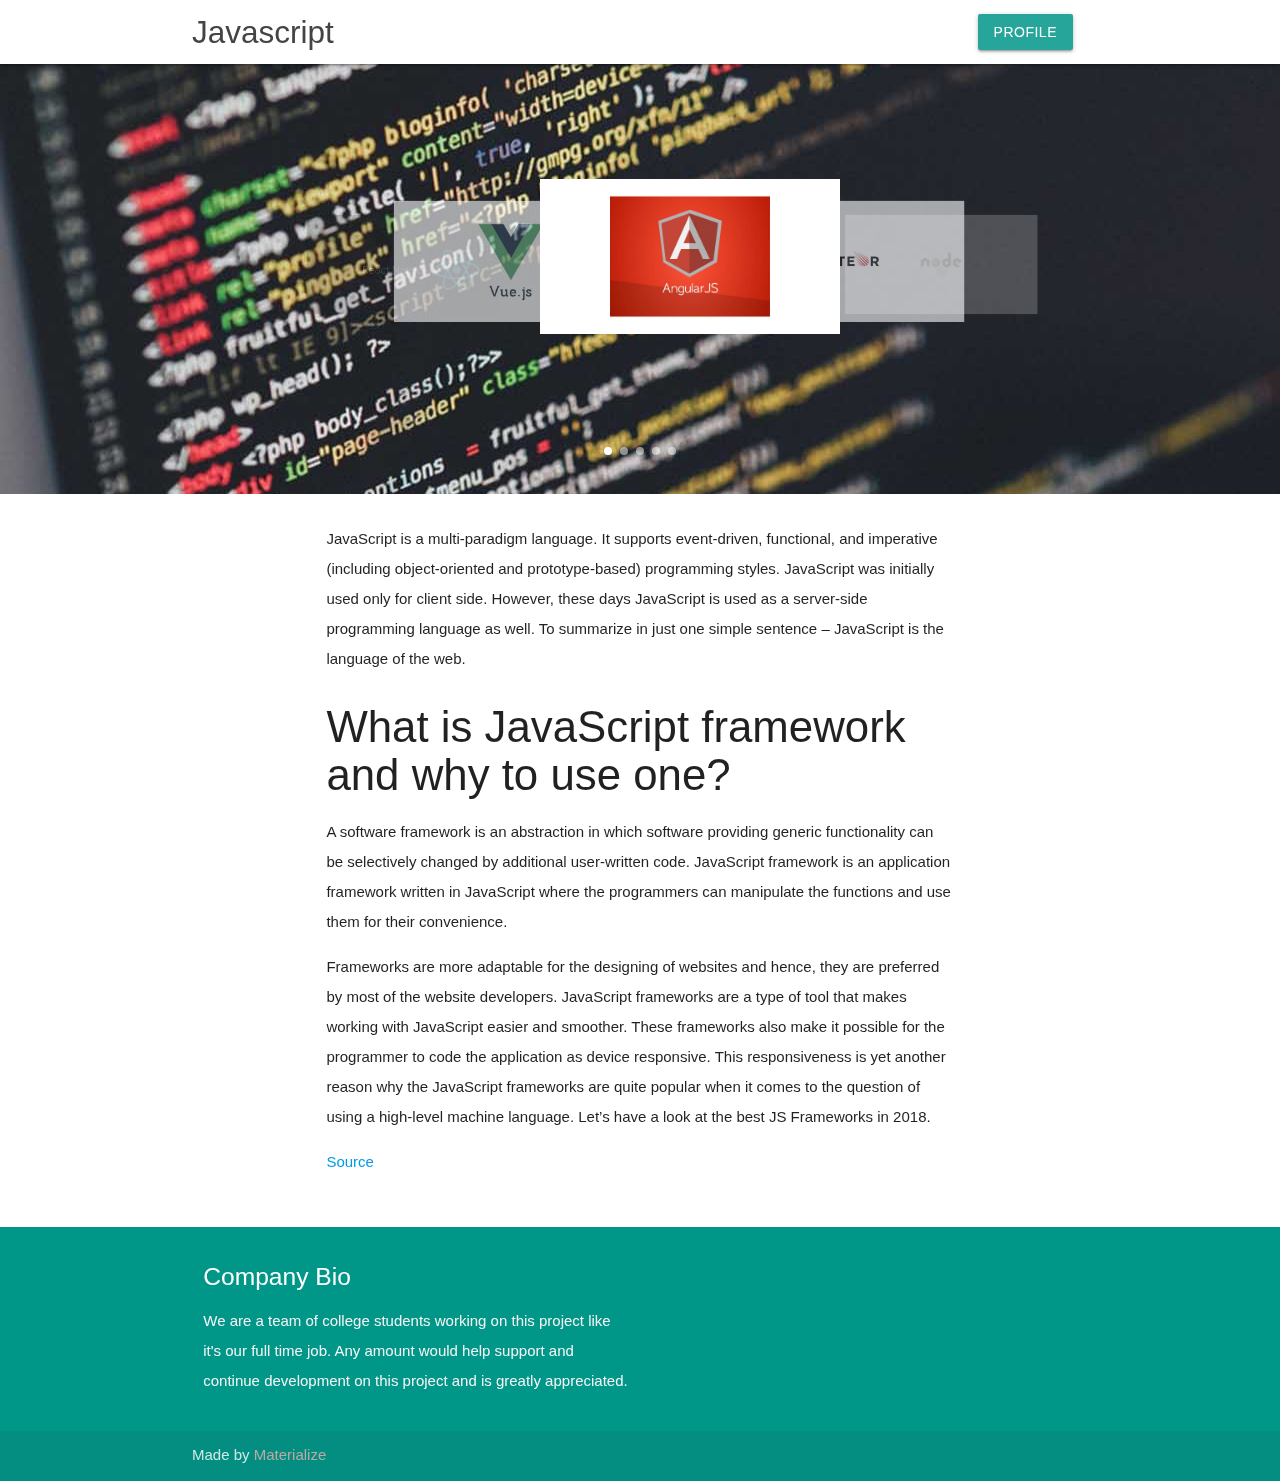
<file: index.html>
<!DOCTYPE html>
<html lang="en">
<head>
  <meta http-equiv="Content-Type" content="text/html; charset=UTF-8"/>
  <meta name="viewport" content="width=device-width, initial-scale=1"/>
  <title>FinalProject - Baihaqi</title>

  <!-- CSS  -->
  <link href="https://fonts.googleapis.com/icon?family=Material+Icons" rel="stylesheet">
  <link href="assets/css/materialize.css" type="text/css" rel="stylesheet" media="screen,projection"/>
  <link href="assets/css/style.css" type="text/css" rel="stylesheet" media="screen,projection"/>
</head>
<body>
  <nav class="white" role="navigation">
    <div class="nav-wrapper container">
      <a id="logo-container" href="#" class="brand-logo">Javascript</a>
      <ul class="right hide-on-med-and-down">
        <li>
          <a href="#" onclick="" id="profil" class="profil btn modal-trigger" data-target="profil-modal">Profile</a>
        </li>
      </ul>

      <ul id="nav-mobile" class="sidenav">
        <li><a href="#">Profile</a></li>
      </ul>
      <a href="#" data-target="nav-mobile" class="sidenav-trigger"><i class="material-icons">menu</i></a>
    </div>
  </nav>

  <div class="parallax-container valign-wrapper">
    <div class="section">
      <div class="container">
        <div class="carousel">
           <a class="carousel-item" href="page/angular.html"><img src="assets/img/angularjs.jpg"></a>
           <a class="carousel-item" href="page/meteor.html"><img src="assets/img/meteorjs.jpg"></a>
           <a class="carousel-item" href="page/node.html"><img src="assets/img/nodejs.jpg"></a>
           <a class="carousel-item" href="page/react-native.html"><img src="assets/img/react-nativejs.jpg"></a>
           <a class="carousel-item" href="page/vue.html"><img src="assets/img/vuejs.jpg"></a>
         </div>
      </div>
    </div>
    <div class="parallax"><img src="assets/img/bg.jpg" alt="Unsplashed background img 2"></div>
  </div>

  <div class="container">
    <div class="section">
      <div class="row">
        <div class="container">
          <p>
            JavaScript is a multi-paradigm language. It supports event-driven, functional, and imperative (including object-oriented and prototype-based) programming styles.  JavaScript was initially used only for client side. However, these days JavaScript is used as a server-side programming language as well. To summarize in just one simple sentence – JavaScript is the language of the web.
          </p>
          <h3>
            What is JavaScript framework and why to use one?

          </h3>
          <p>
            A software framework is an abstraction in which software providing generic functionality can be selectively changed by additional user-written code. JavaScript framework is an application framework written in JavaScript where the programmers can manipulate the functions and use them for their convenience.
          </p>
          <p>
            Frameworks are more adaptable for the designing of websites and hence, they are preferred by most of the website developers. JavaScript frameworks are a type of tool that makes working with JavaScript easier and smoother. These frameworks also make it possible for the programmer to code the application as device responsive. This responsiveness is yet another reason why the JavaScript frameworks are quite popular when it comes to the question of using a high-level machine language. Let’s have a look at the best JS Frameworks in 2018.
          </p>
          <p>
            <a href="https://hackr.io/blog/10-best-javascript-frameworks-2019">Source</a>
          </p>
        </div>


      </div>
    </div>
  </div>

  <!-- Modal Profile -->
  <div id='profil-modal' class='modal fade text-left profil-modal' tabindex='-1' role='dialog'>
    <div class='modal-dialog'>
        <div class='modal-content'>
          <div class='modal-header'>
            <h4 class='modal-title'></h4>
          </div>
        <div class='modal-body with-padding'>
            <div class="container about" id="contactabout">
              <h6>let me introduce my self</h6>
              <hr>
              <div class="row">
                <div class="col s12 m4 l4">
                  <p>
                    Someone who is trying to always study the world of web programming (in the future want to be able to mobile app). I am always interested in modern programming, but I know that to be able to achieve it requires a lot of effort, and that is not a problem, for my future.
          Coffe, heavy metal music is my favorite.
                  </p>
                </div>
                <div class="col s12 m4 l4">
                  <h6>Profile</h6>
                  <div class="card blue-grey darken-1">
                    <div class="card-content white-text">
                      <img src="assets/img/foto.jpg" width="64" height="64">
                      <p>Name : Baihaqi</p>
                      <p>Address : Cempaka Putih Barat XIX , Jakarta Pusat</p>
                    </div>
                    <div class="card-action">
                    </div>
                  </div>
                </div>
                <div class="col s12 m4 l4">
                  <h6>History Jobs</h6>
                  <ul class="collapsible">
                    <li class="active">
                      <div class="collapsible-header"><i class="mdi-av-web"></i>Junior Programmer</div>
                      <div class="collapsible-body"><p>Junior Programmer in travel companies.</p></div>
                    </li>
                    <li>
                      <div class="collapsible-header"><i class="mdi-editor-format-align-justify"></i>Programmer</div>
                      <div class="collapsible-body"><p>Programmer in travel companies.</p></div>
                    </li>
                  </ul>
                </div>
              </div>
            </div>

            <div class="col s12 center">
              <h3><i class="mdi-content-send brown-text"></i></h3>
              <h4>Contact Me</h4>
              <p class="left-align light">
                <form id="contactform" method="POST" action="http://formspree.io/ubay62@gmail.com">
                  <input type="text" name="name" placeholder="Name" class="validate">
                  <input type="email" name="_replyto" placeholder="Email">
                  <textarea name="message" placeholder="Message" rows="15" cols="80"></textarea>
                  <input type="hidden" name="_gotcha">
                  <button class="btn waves-effect waves-light" type="submit" name="action" id="sendMessage">Submit
                     <i class="material-icons right">send</i>
                  </button>
                </form>
              </p>
            </div>
          </div>
          <div class='modal-footer'>
            <a href="#!" class="modal-close waves-effect waves-green btn-flat">Close</a>
          </div>
        </div>
      </div>
    </div>

  <footer class="page-footer teal">
    <div class="container">
      <div class="row">
        <div class="col l6 s12">
          <h5 class="white-text">Company Bio</h5>
          <p class="grey-text text-lighten-4">We are a team of college students working on this project like it's our full time job. Any amount would help support and continue development on this project and is greatly appreciated.</p>
        </div>
      </div>
    </div>
    <div class="footer-copyright">
      <div class="container">
      Made by <a class="brown-text text-lighten-3" href="http://materializecss.com">Materialize</a>
      </div>
    </div>
  </footer>

  <!--  Scripts-->
  <script src="https://code.jquery.com/jquery-2.1.1.min.js"></script>
  <script src="assets/js/materialize.js"></script>
  <script src="assets/js/init.js"></script>
  <script type="text/javascript">

    $('.profil').click(function(){
      $('#profil-modal').modal();
    });

    // carousel
    $(document).ready(function(){
      $('.carousel').carousel({
        duration: 100,
        dist: -70,
        padding: 10,
        shift: 10,
        indicators: true
      });
    });

  </script>
  </body>
</html>
</file>
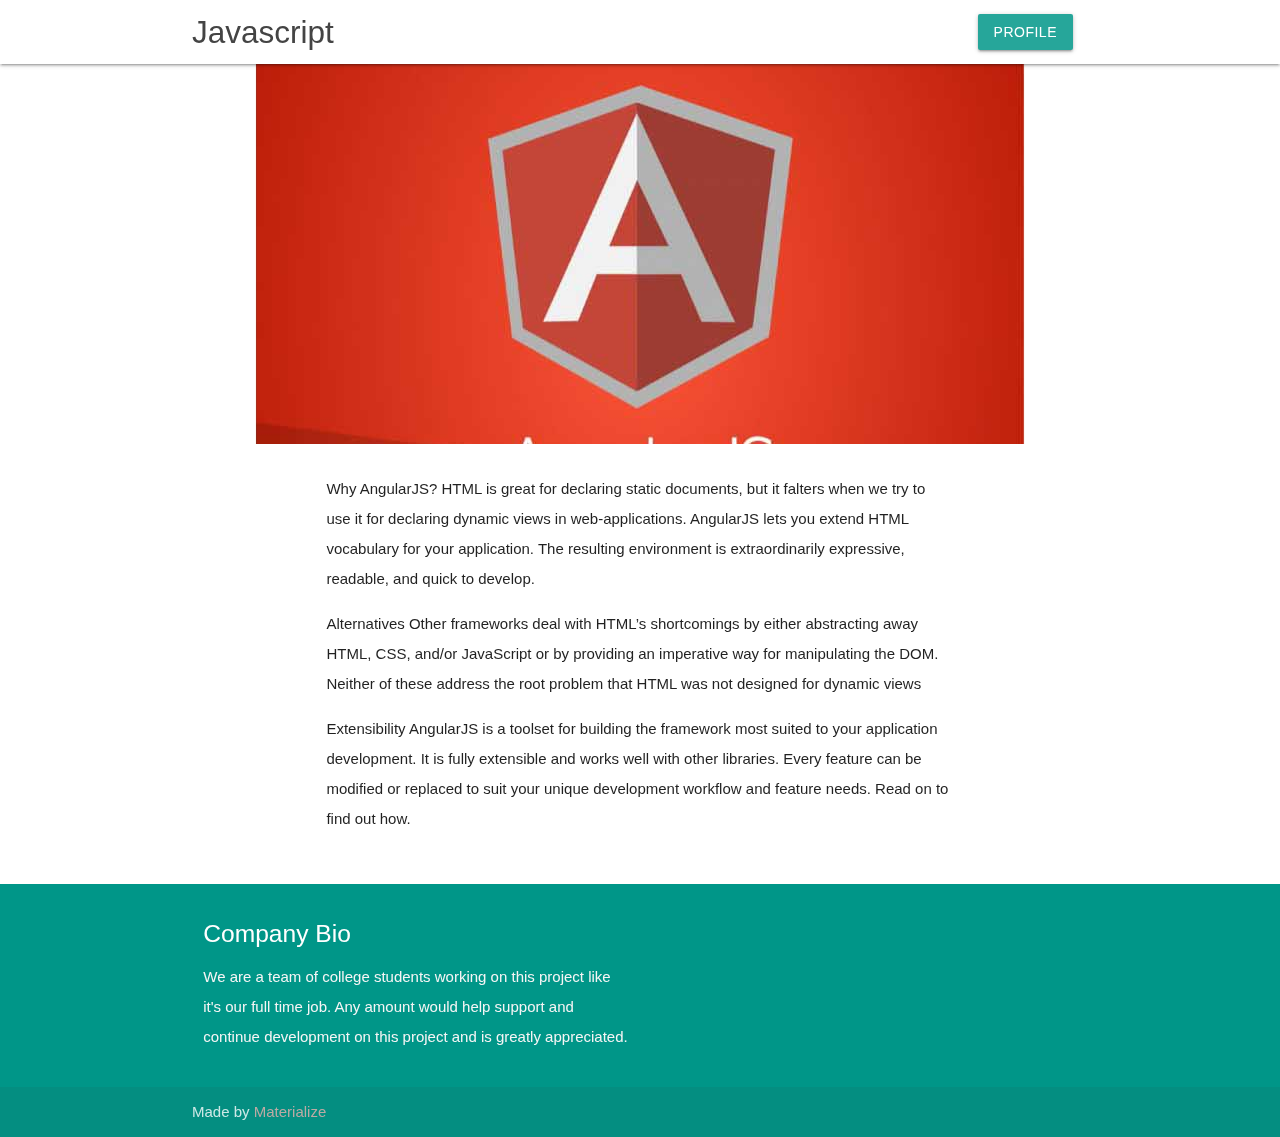
<file: page/angular.html>
<!DOCTYPE html>
<html lang="en">
<head>
  <meta http-equiv="Content-Type" content="text/html; charset=UTF-8"/>
  <meta name="viewport" content="width=device-width, initial-scale=1"/>
  <title>FinalProject - Baihaqi</title>

  <!-- CSS  -->
  <link href="https://fonts.googleapis.com/icon?family=Material+Icons" rel="stylesheet">
  <link href="../assets/css/materialize.css" type="text/css" rel="stylesheet" media="screen,projection"/>
  <link href="../assets/css/style.css" type="text/css" rel="stylesheet" media="screen,projection"/>
</head>
<body>
  <nav class="white" role="navigation">
    <div class="nav-wrapper container">
      <a id="logo-container" href="../index.html" class="brand-logo">Javascript</a>
      <ul class="right hide-on-med-and-down">
        <li>
          <a href="#" onclick="" id="profil" class="profil btn modal-trigger" data-target="profil-modal">Profile</a>
        </li>
      </ul>

      <ul id="nav-mobile" class="sidenav">
        <li><a href="#">Profile</a></li>
      </ul>
      <a href="#" data-target="nav-mobile" class="sidenav-trigger"><i class="material-icons">menu</i></a>
    </div>
  </nav>

  <div class="parallax-container valign-wrapper">
    <div class="section">
      <div class="container">
      </div>
    </div>
    <div class="parallax"><img src="../assets/img/angularjs.jpg" alt="Unsplashed background img 2"></div>
  </div>

  <div class="container">
    <div class="section">
      <div class="row">
        <div class="container">
        <p id="text-content">
          Why AngularJS?
          HTML is great for declaring static documents, but it falters when we try to use it for declaring dynamic views in web-applications. AngularJS lets you extend HTML vocabulary for your application. The resulting environment is extraordinarily expressive, readable, and quick to develop.
        </p>
        <p>Alternatives
          Other frameworks deal with HTML’s shortcomings by either abstracting away HTML, CSS, and/or JavaScript or by providing an imperative way for manipulating the DOM. Neither of these address the root problem that HTML was not designed for dynamic views
        </p>
        <p>
          Extensibility
          AngularJS is a toolset for building the framework most suited to your application development. It is fully extensible and works well with other libraries. Every feature can be modified or replaced to suit your unique development workflow and feature needs. Read on to find out how.
        </p>
      </div>
      </div>
    </div>
  </div>


  <!-- Modal Profile -->
    <div id='profil-modal' class='modal fade text-left profil-modal' tabindex='-1' role='dialog'>
      <div class='modal-dialog'>
          <div class='modal-content'>
            <div class='modal-header'>
              <h4 class='modal-title'></h4>
            </div>
          <div class='modal-body with-padding'>
            <div class="container about" id="contactabout">
              <h6>let me introduce my self</h6>
              <hr>
              <div class="row">
                <div class="col s12 m4 l4">
                  <p>
                    Someone who is trying to always study the world of web programming (in the future want to be able to mobile app). I am always interested in modern programming, but I know that to be able to achieve it requires a lot of effort, and that is not a problem, for my future.
          Coffe, heavy metal music is my favorite.
                  </p>
                </div>
                <div class="col s12 m4 l4">
                  <h6>Profile</h6>
                  <div class="card blue-grey darken-1">
                    <div class="card-content white-text">
                      <img src="../assets/img/foto.jpg" width="64" height="64">
                      <p>Name : Baihaqi</p>
                      <p>Address : Cempaka Putih Barat XIX , Jakarta Pusat</p>
                    </div>
                    <div class="card-action">
                    </div>
                  </div>
                </div>
                <div class="col s12 m4 l4">
                  <h6>History Jobs</h6>
                  <ul class="collapsible">
                    <li class="active">
                      <div class="collapsible-header"><i class="mdi-av-web"></i>Junior Programmer</div>
                      <div class="collapsible-body"><p>Junior Programmer in travel companies.</p></div>
                    </li>
                    <li>
                      <div class="collapsible-header"><i class="mdi-editor-format-align-justify"></i>Programmer</div>
                      <div class="collapsible-body"><p>Programmer in travel companies.</p></div>
                    </li>
                  </ul>
                </div>
              </div>
            </div>

            <div class="col s12 center">
              <h3><i class="mdi-content-send brown-text"></i></h3>
              <h4>Contact Me</h4>
              <p class="left-align light">
                <form id="contactform" method="POST" action="http://formspree.io/ubay62@gmail.com">
                  <input type="text" name="name" placeholder="Name" class="validate">
                  <input type="email" name="_replyto" placeholder="Email">
                  <textarea name="message" placeholder="Message" rows="15" cols="80"></textarea>
                  <input type="hidden" name="_gotcha">
                  <button class="btn waves-effect waves-light" type="submit" name="action" id="sendMessage">Submit
                     <i class="material-icons right">send</i>
                  </button>
                </form>
              </p>
            </div>
          </div>
          <div class='modal-footer'>
            <a href="#!" class="modal-close waves-effect waves-green btn-flat">Close</a>
          </div>
        </div>
      </div>
    </div>

  <footer class="page-footer teal">
    <div class="container">
      <div class="row">
        <div class="col l6 s12">
          <h5 class="white-text">Company Bio</h5>
          <p class="grey-text text-lighten-4">We are a team of college students working on this project like it's our full time job. Any amount would help support and continue development on this project and is greatly appreciated.</p>
        </div>
      </div>
    </div>
    <div class="footer-copyright">
      <div class="container">
      Made by <a class="brown-text text-lighten-3" href="http://materializecss.com">Materialize</a>
      </div>
    </div>
  </footer>

  <!--  Scripts-->
  <script src="https://code.jquery.com/jquery-2.1.1.min.js"></script>
  <script src="../assets/js/materialize.js"></script>
  <script src="../assets/js/init.js"></script>
  <script type="text/javascript">
  $('.profil').click(function(){
    $('#profil-modal').modal();
  });
  </script>
  </body>
</html>
</file>
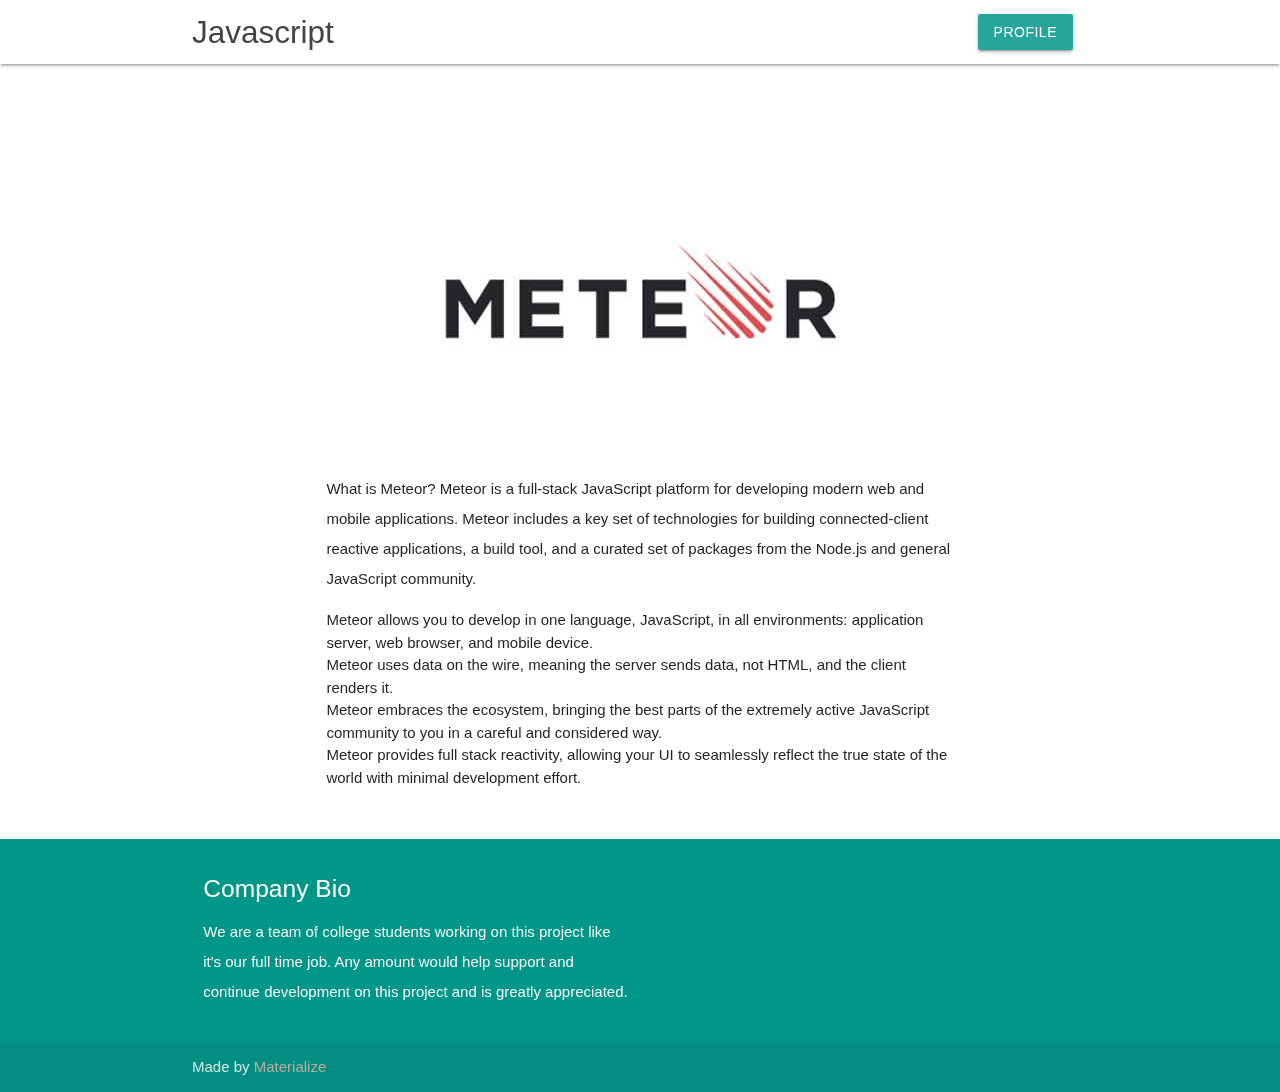
<file: page/meteor.html>
<!DOCTYPE html>
<html lang="en">
<head>
  <meta http-equiv="Content-Type" content="text/html; charset=UTF-8"/>
  <meta name="viewport" content="width=device-width, initial-scale=1"/>
  <title>FinalProject - Baihaqi</title>

  <!-- CSS  -->
  <link href="https://fonts.googleapis.com/icon?family=Material+Icons" rel="stylesheet">
  <link href="../assets/css/materialize.css" type="text/css" rel="stylesheet" media="screen,projection"/>
  <link href="../assets/css/style.css" type="text/css" rel="stylesheet" media="screen,projection"/>
</head>
<body>
  <nav class="white" role="navigation">
    <div class="nav-wrapper container">
      <a id="logo-container" href="../index.html" class="brand-logo">Javascript</a>
      <ul class="right hide-on-med-and-down">
        <li>
          <a href="#" onclick="" id="profil" class="profil btn modal-trigger" data-target="profil-modal">Profile</a>
        </li>
      </ul>

      <ul id="nav-mobile" class="sidenav">
        <li><a href="#">Profile</a></li>
      </ul>
      <a href="#" data-target="nav-mobile" class="sidenav-trigger"><i class="material-icons">menu</i></a>
    </div>
  </nav>

  <div class="parallax-container valign-wrapper">
    <div class="section">
      <div class="container">
      </div>
    </div>
    <div class="parallax"><img src="../assets/img/meteorjs.jpg" alt="Unsplashed background img 2"></div>
  </div>

  <div class="container">
    <div class="section">
      <div class="row">
        <div class="container">
        <p id="text-content">
          What is Meteor?
          Meteor is a full-stack JavaScript platform for developing modern web and mobile applications. Meteor includes a key set of technologies for building connected-client reactive applications, a build tool, and a curated set of packages from the Node.js and general JavaScript community.
        </p>
        <p>
          <ul>
            <li>
              Meteor allows you to develop in one language, JavaScript, in all environments: application server, web browser, and mobile device.
            </li>
            <li>
              Meteor uses data on the wire, meaning the server sends data, not HTML, and the client renders it.
            </li>
            <li>
              Meteor embraces the ecosystem, bringing the best parts of the extremely active JavaScript community to you in a careful and considered way.
            </li>
            <li>
            Meteor provides full stack reactivity, allowing your UI to seamlessly reflect the true state of the world with minimal development effort.
          </li>
          </ul>
        </p>
        </div>
      </div>
    </div>
  </div>

  <!-- Modal Profile -->
  <div id='profil-modal' class='modal fade text-left profil-modal' tabindex='-1' role='dialog'>
    <div class='modal-dialog'>
        <div class='modal-content'>
          <div class='modal-header'>
            <h4 class='modal-title'></h4>
          </div>
        <div class='modal-body with-padding'>
            <div class="container about" id="contactabout">
              <h6>let me introduce my self</h6>
              <hr>
              <div class="row">
                <div class="col s12 m4 l4">
                  <p>
                    Someone who is trying to always study the world of web programming (in the future want to be able to mobile app). I am always interested in modern programming, but I know that to be able to achieve it requires a lot of effort, and that is not a problem, for my future.
          Coffe, heavy metal music is my favorite.
                  </p>
                </div>
                <div class="col s12 m4 l4">
                  <h6>Profile</h6>
                  <div class="card blue-grey darken-1">
                    <div class="card-content white-text">
                      <img src="../assets/img/foto.jpg" width="64" height="64">
                      <p>Name : Baihaqi</p>
                      <p>Address : Cempaka Putih Barat XIX , Jakarta Pusat</p>
                    </div>
                    <div class="card-action">
                    </div>
                  </div>
                </div>
                <div class="col s12 m4 l4">
                  <h6>History Jobs</h6>
                  <ul class="collapsible">
                    <li class="active">
                      <div class="collapsible-header"><i class="mdi-av-web"></i>Junior Programmer</div>
                      <div class="collapsible-body"><p>Junior Programmer in travel companies.</p></div>
                    </li>
                    <li>
                      <div class="collapsible-header"><i class="mdi-editor-format-align-justify"></i>Programmer</div>
                      <div class="collapsible-body"><p>Programmer in travel companies.</p></div>
                    </li>
                  </ul>
                </div>
              </div>
            </div>

            <div class="col s12 center">
              <h3><i class="mdi-content-send brown-text"></i></h3>
              <h4>Contact Me</h4>
              <p class="left-align light">
                <form id="contactform" method="POST" action="http://formspree.io/ubay62@gmail.com">
                  <input type="text" name="name" placeholder="Name" class="validate">
                  <input type="email" name="_replyto" placeholder="Email">
                  <textarea name="message" placeholder="Message" rows="15" cols="80"></textarea>
                  <input type="hidden" name="_gotcha">
                  <button class="btn waves-effect waves-light" type="submit" name="action" id="sendMessage">Submit
                     <i class="material-icons right">send</i>
                  </button>
                </form>
              </p>
            </div>
          </div>
          <div class='modal-footer'>
            <a href="#!" class="modal-close waves-effect waves-green btn-flat">Close</a>
          </div>
        </div>
      </div>
    </div>

  <footer class="page-footer teal">
    <div class="container">
      <div class="row">
        <div class="col l6 s12">
          <h5 class="white-text">Company Bio</h5>
          <p class="grey-text text-lighten-4">We are a team of college students working on this project like it's our full time job. Any amount would help support and continue development on this project and is greatly appreciated.</p>
        </div>
      </div>
    </div>
    <div class="footer-copyright">
      <div class="container">
      Made by <a class="brown-text text-lighten-3" href="http://materializecss.com">Materialize</a>
      </div>
    </div>
  </footer>

  <!--  Scripts-->
  <script src="https://code.jquery.com/jquery-2.1.1.min.js"></script>
  <script src="../assets/js/materialize.js"></script>
  <script src="../assets/js/init.js"></script>
  <script type="text/javascript">

        $('.profil').click(function(){
          $('#profil-modal').modal();
        });

  </script>
  </body>
</html>
</file>
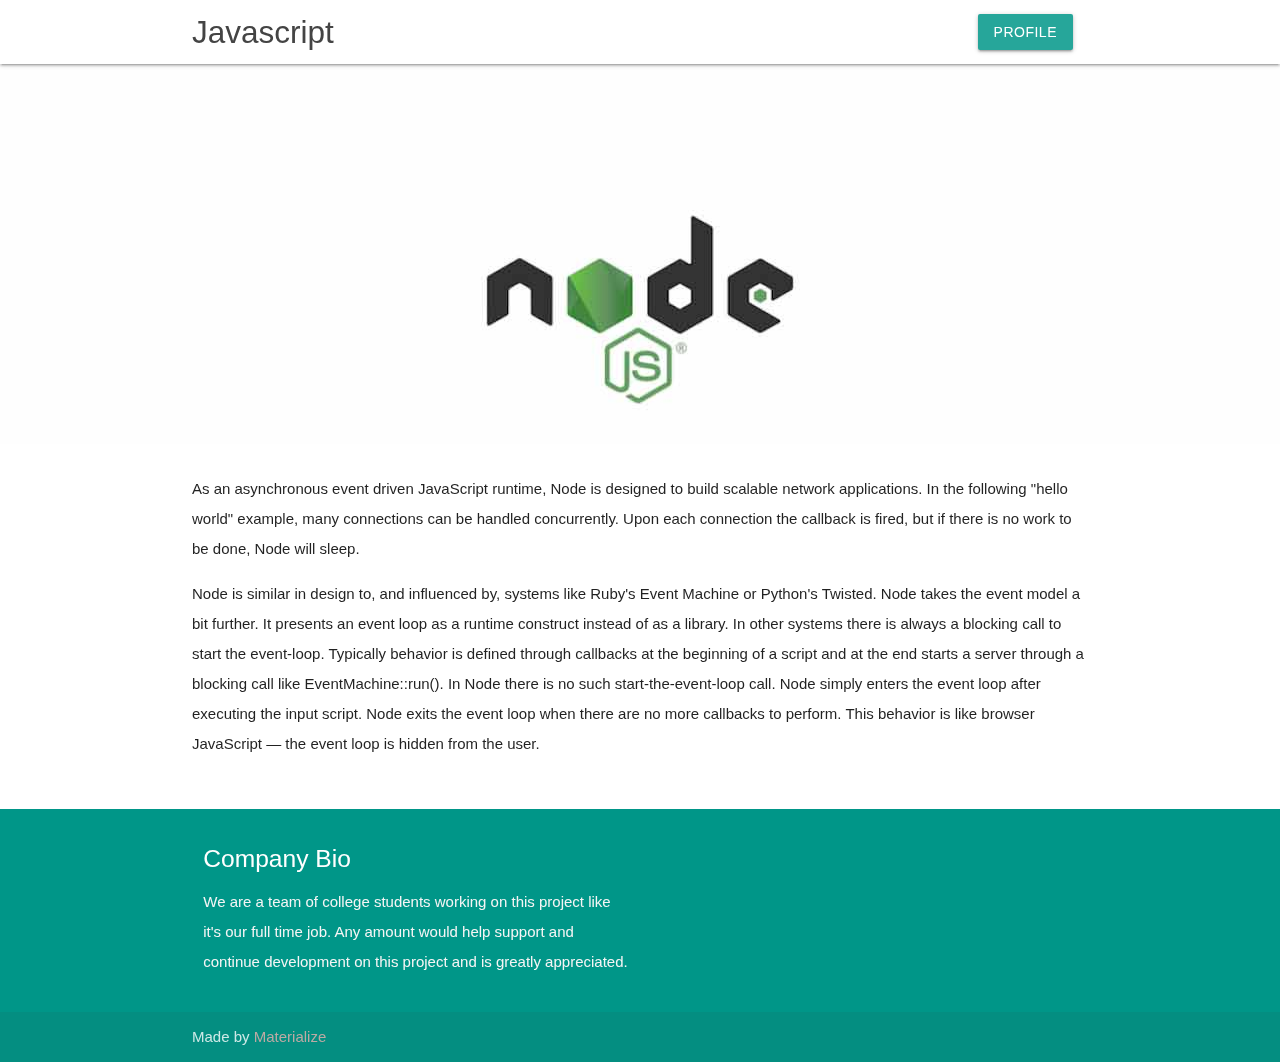
<file: page/node.html>
<!DOCTYPE html>
<html lang="en">
<head>
  <meta http-equiv="Content-Type" content="text/html; charset=UTF-8"/>
  <meta name="viewport" content="width=device-width, initial-scale=1"/>
  <title>FinalProject - Baihaqi</title>

  <!-- CSS  -->
  <link href="https://fonts.googleapis.com/icon?family=Material+Icons" rel="stylesheet">
  <link href="../assets/css/materialize.css" type="text/css" rel="stylesheet" media="screen,projection"/>
  <link href="../assets/css/style.css" type="text/css" rel="stylesheet" media="screen,projection"/>
</head>
<body>
  <nav class="white" role="navigation">
    <div class="nav-wrapper container">
      <a id="logo-container" href="../index.html" class="brand-logo">Javascript</a>
      <ul class="right hide-on-med-and-down">
        <li>
          <a href="#" onclick="" id="profil" class="profil btn modal-trigger" data-target="profil-modal">Profile</a>
        </li>
      </ul>

      <ul id="nav-mobile" class="sidenav">
        <li><a href="#">Profile</a></li>
      </ul>
      <a href="#" data-target="nav-mobile" class="sidenav-trigger"><i class="material-icons">menu</i></a>
    </div>
  </nav>

  <div class="parallax-container valign-wrapper">
    <div class="section">
      <div class="container">
      </div>
    </div>
    <div class="parallax"><img src="../assets/img/nodejs.jpg" alt="Unsplashed background img 2"></div>
  </div>

  <div class="container">
    <div class="section">
      <div class="row">
        <p id="text-content">
          As an asynchronous event driven JavaScript runtime, Node is designed to build scalable network applications. In the following "hello world" example, many connections can be handled concurrently. Upon each connection the callback is fired, but if there is no work to be done, Node will sleep.
        </p>
        <p>
          Node is similar in design to, and influenced by, systems like Ruby's Event Machine or Python's Twisted. Node takes the event model a bit further. It presents an event loop as a runtime construct instead of as a library. In other systems there is always a blocking call to start the event-loop. Typically behavior is defined through callbacks at the beginning of a script and at the end starts a server through a blocking call like EventMachine::run(). In Node there is no such start-the-event-loop call. Node simply enters the event loop after executing the input script. Node exits the event loop when there are no more callbacks to perform. This behavior is like browser JavaScript — the event loop is hidden from the user.
        </p>
      </div>
    </div>
  </div>

<!-- Modal Profile -->
  <div id='profil-modal' class='modal fade text-left profil-modal' tabindex='-1' role='dialog'>
    <div class='modal-dialog'>
        <div class='modal-content'>
          <div class='modal-header'>
            <h4 class='modal-title'></h4>
          </div>
        <div class='modal-body with-padding'>
          <div class="container about" id="contactabout">
            <h6>let me introduce my self</h6>
            <hr>
            <div class="row">
              <div class="col s12 m4 l4">
                <p>
                  Someone who is trying to always study the world of web programming (in the future want to be able to mobile app). I am always interested in modern programming, but I know that to be able to achieve it requires a lot of effort, and that is not a problem, for my future.
        Coffe, heavy metal music is my favorite.
                </p>
              </div>
              <div class="col s12 m4 l4">
                <h6>Profile</h6>
                <div class="card blue-grey darken-1">
                  <div class="card-content white-text">
                    <img src="../assets/img/foto.jpg" width="64" height="64">
                    <p>Name : Baihaqi</p>
                    <p>Address : Cempaka Putih Barat XIX , Jakarta Pusat</p>
                  </div>
                  <div class="card-action">
                  </div>
                </div>
              </div>
              <div class="col s12 m4 l4">
                <h6>History Jobs</h6>
                <ul class="collapsible">
                  <li class="active">
                    <div class="collapsible-header"><i class="mdi-av-web"></i>Junior Programmer</div>
                    <div class="collapsible-body"><p>Junior Programmer in travel companies.</p></div>
                  </li>
                  <li>
                    <div class="collapsible-header"><i class="mdi-editor-format-align-justify"></i>Programmer</div>
                    <div class="collapsible-body"><p>Programmer in travel companies.</p></div>
                  </li>
                </ul>
              </div>
            </div>
          </div>

          <div class="col s12 center">
            <h3><i class="mdi-content-send brown-text"></i></h3>
            <h4>Contact Me</h4>
            <p class="left-align light">
              <form id="contactform" method="POST" action="http://formspree.io/ubay62@gmail.com">
                <input type="text" name="name" placeholder="Name" class="validate">
                <input type="email" name="_replyto" placeholder="Email">
                <textarea name="message" placeholder="Message" rows="15" cols="80"></textarea>
                <input type="hidden" name="_gotcha">
                <button class="btn waves-effect waves-light" type="submit" name="action" id="sendMessage">Submit
                   <i class="material-icons right">send</i>
                </button>
              </form>
            </p>
          </div>
        </div>
        <div class='modal-footer'>
          <a href="#!" class="modal-close waves-effect waves-green btn-flat">Close</a>
        </div>
      </div>
    </div>
  </div>

  <footer class="page-footer teal">
    <div class="container">
      <div class="row">
        <div class="col l6 s12">
          <h5 class="white-text">Company Bio</h5>
          <p class="grey-text text-lighten-4">We are a team of college students working on this project like it's our full time job. Any amount would help support and continue development on this project and is greatly appreciated.</p>
        </div>
      </div>
    </div>
    <div class="footer-copyright">
      <div class="container">
      Made by <a class="brown-text text-lighten-3" href="http://materializecss.com">Materialize</a>
      </div>
    </div>
  </footer>

  <!--  Scripts-->
  <script src="https://code.jquery.com/jquery-2.1.1.min.js"></script>
  <script src="../assets/js/materialize.js"></script>
  <script src="../assets/js/init.js"></script>
  <script type="text/javascript">
    $('.profil').click(function(){
      $('#profil-modal').modal();
    });
  </script>
  </body>
</html>
</file>
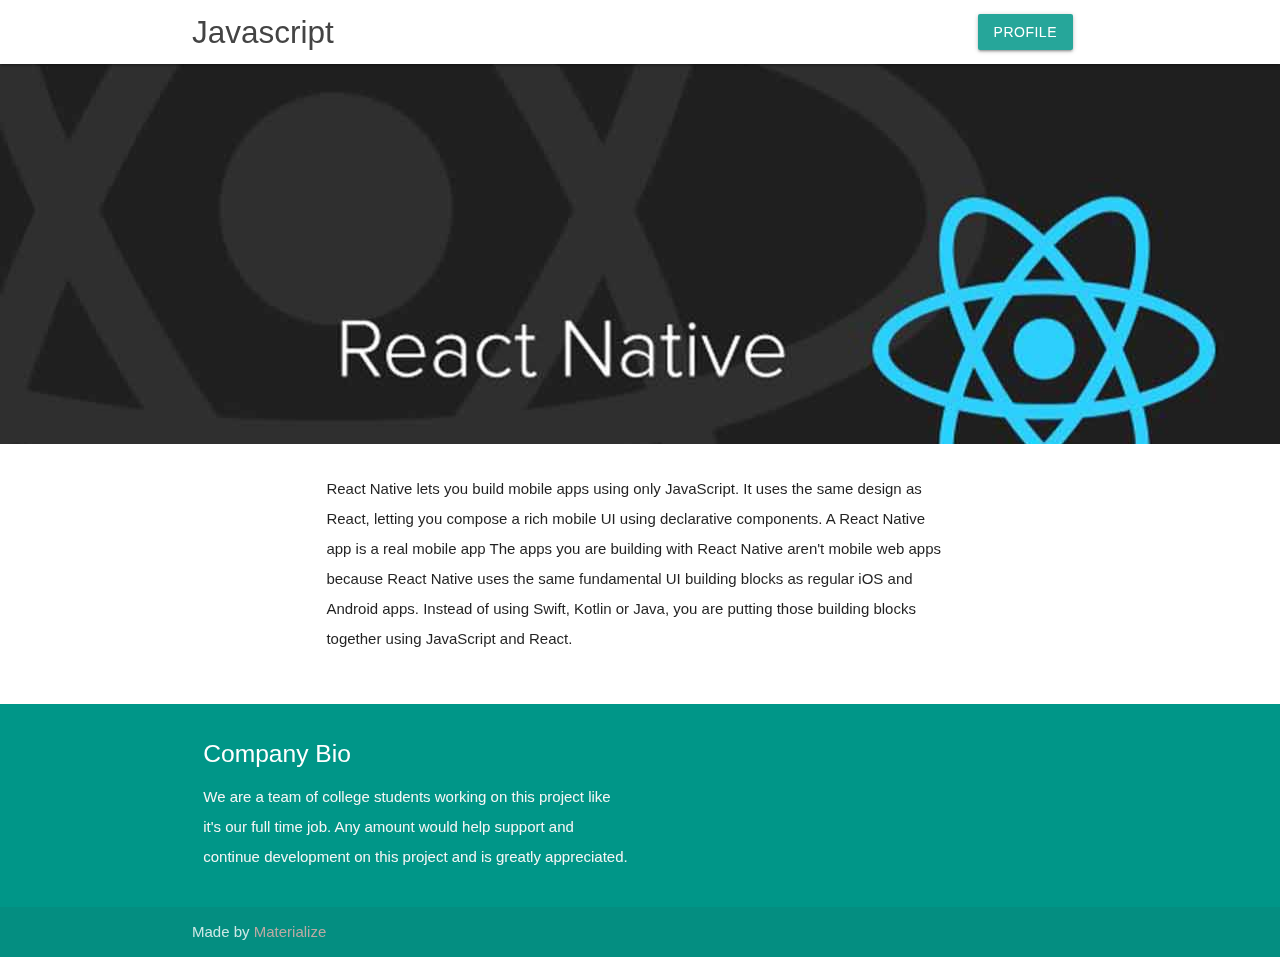
<file: page/react-native.html>
<!DOCTYPE html>
<html lang="en">
<head>
  <meta http-equiv="Content-Type" content="text/html; charset=UTF-8"/>
  <meta name="viewport" content="width=device-width, initial-scale=1"/>
  <title>FinalProject - Baihaqi</title>

  <!-- CSS  -->
  <link href="https://fonts.googleapis.com/icon?family=Material+Icons" rel="stylesheet">
  <link href="../assets/css/materialize.css" type="text/css" rel="stylesheet" media="screen,projection"/>
  <link href="../assets/css/style.css" type="text/css" rel="stylesheet" media="screen,projection"/>
</head>
<body>
  <nav class="white" role="navigation">
    <div class="nav-wrapper container">
      <a id="logo-container" href="../index.html" class="brand-logo">Javascript</a>
      <ul class="right hide-on-med-and-down">
        <li>
          <a href="#" onclick="" id="profil" class="profil btn modal-trigger" data-target="profil-modal">Profile</a>
        </li>
      </ul>

      <ul id="nav-mobile" class="sidenav">
        <li><a href="#">Profile</a></li>
      </ul>
      <a href="#" data-target="nav-mobile" class="sidenav-trigger"><i class="material-icons">menu</i></a>
    </div>
  </nav>

  <div class="parallax-container valign-wrapper">
    <div class="section">
      <div class="container">
      </div>
    </div>
    <div class="parallax"><img src="../assets/img/react-nativejs.jpg" alt="Unsplashed background img 2"></div>
  </div>

  <div class="container">
    <div class="section">
      <div class="row">
        <div class="container">
          <p id="text-content">
            React Native lets you build mobile apps using only JavaScript. It uses the same design as React, letting you compose a rich mobile UI using declarative components.
            A React Native app is a real mobile app
            The apps you are building with React Native aren't mobile web apps because React Native uses the same fundamental UI building blocks as regular iOS and Android apps. Instead of using Swift, Kotlin or Java, you are putting those building blocks together using JavaScript and React.
          </p>
        </div>
      </div>
    </div>
  </div>

<!-- Modal Profile -->
  <div id='profil-modal' class='modal fade text-left profil-modal' tabindex='-1' role='dialog'>
    <div class='modal-dialog'>
        <div class='modal-content'>
          <div class='modal-header'>
            <h4 class='modal-title'></h4>
          </div>
        <div class='modal-body with-padding'>
          <div class="container about" id="contactabout">
            <h6>let me introduce my self</h6>
            <hr>
            <div class="row">
              <div class="col s12 m4 l4">
                <p>
                  Someone who is trying to always study the world of web programming (in the future want to be able to mobile app). I am always interested in modern programming, but I know that to be able to achieve it requires a lot of effort, and that is not a problem, for my future.
        Coffe, heavy metal music is my favorite.
                </p>
              </div>
              <div class="col s12 m4 l4">
                <h6>Profile</h6>
                <div class="card blue-grey darken-1">
                  <div class="card-content white-text">
                    <img src="../assets/img/foto.jpg" width="64" height="64">
                    <p>Name : Baihaqi</p>
                    <p>Address : Cempaka Putih Barat XIX , Jakarta Pusat</p>
                  </div>
                  <div class="card-action">
                  </div>
                </div>
              </div>
              <div class="col s12 m4 l4">
                <h6>History Jobs</h6>
                <ul class="collapsible">
                  <li class="active">
                    <div class="collapsible-header"><i class="mdi-av-web"></i>Junior Programmer</div>
                    <div class="collapsible-body"><p>Junior Programmer in travel companies.</p></div>
                  </li>
                  <li>
                    <div class="collapsible-header"><i class="mdi-editor-format-align-justify"></i>Programmer</div>
                    <div class="collapsible-body"><p>Programmer in travel companies.</p></div>
                  </li>
                </ul>
              </div>
            </div>
          </div>

          <div class="col s12 center">
            <h3><i class="mdi-content-send brown-text"></i></h3>
            <h4>Contact Me</h4>
            <p class="left-align light">
              <form id="contactform" method="POST" action="http://formspree.io/ubay62@gmail.com">
                <input type="text" name="name" placeholder="Name" class="validate">
                <input type="email" name="_replyto" placeholder="Email">
                <textarea name="message" placeholder="Message" rows="15" cols="80"></textarea>
                <input type="hidden" name="_gotcha">
                <button class="btn waves-effect waves-light" type="submit" name="action" id="sendMessage">Submit
                   <i class="material-icons right">send</i>
                </button>
              </form>
            </p>
          </div>
        </div>
        <div class='modal-footer'>
          <a href="#!" class="modal-close waves-effect waves-green btn-flat">Close</a>
        </div>
      </div>
    </div>
  </div>


  <footer class="page-footer teal">
    <div class="container">
      <div class="row">
        <div class="col l6 s12">
          <h5 class="white-text">Company Bio</h5>
          <p class="grey-text text-lighten-4">We are a team of college students working on this project like it's our full time job. Any amount would help support and continue development on this project and is greatly appreciated.</p>
        </div>
      </div>
    </div>
    <div class="footer-copyright">
      <div class="container">
      Made by <a class="brown-text text-lighten-3" href="http://materializecss.com">Materialize</a>
      </div>
    </div>
  </footer>

  <!--  Scripts-->
  <script src="https://code.jquery.com/jquery-2.1.1.min.js"></script>
  <script src="../assets/js/materialize.js"></script>
  <script src="../assets/js/init.js"></script>
  <script type="text/javascript">
    $('.profil').click(function(){
      $('#profil-modal').modal();
    });

  </script>
  </body>
</html>
</file>
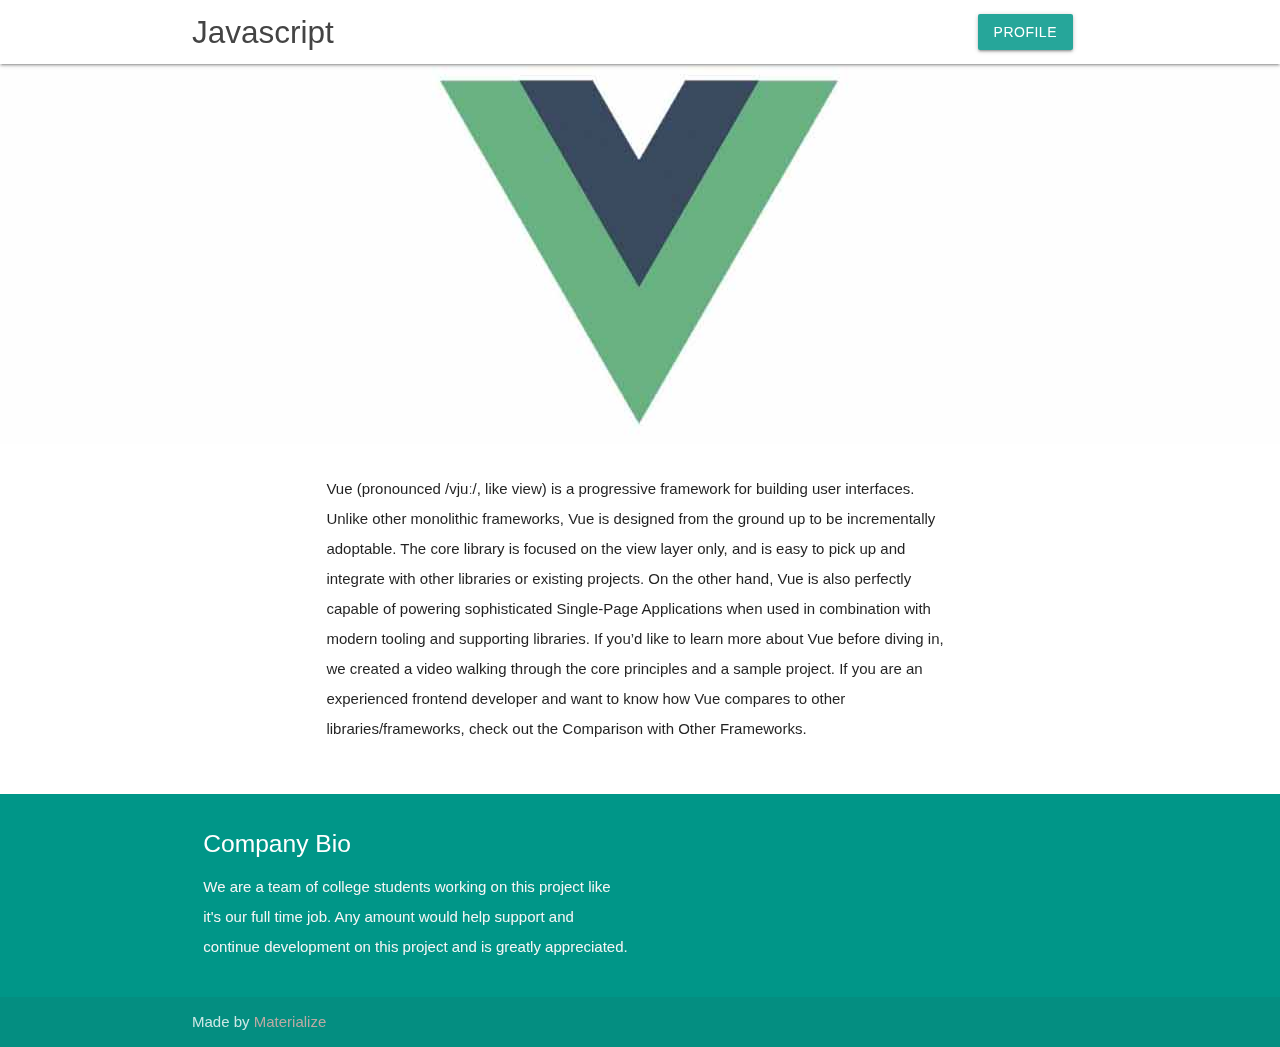
<file: page/vue.html>
<!DOCTYPE html>
<html lang="en">
<head>
  <meta http-equiv="Content-Type" content="text/html; charset=UTF-8"/>
  <meta name="viewport" content="width=device-width, initial-scale=1"/>
  <title>FinalProject - Baihaqi</title>

  <!-- CSS  -->
  <link href="https://fonts.googleapis.com/icon?family=Material+Icons" rel="stylesheet">
  <link href="../assets/css/materialize.css" type="text/css" rel="stylesheet" media="screen,projection"/>
  <link href="../assets/css/style.css" type="text/css" rel="stylesheet" media="screen,projection"/>
</head>
<body>
  <nav class="white" role="navigation">
    <div class="nav-wrapper container">
      <a id="logo-container" href="../index.html" class="brand-logo">Javascript</a>
      <ul class="right hide-on-med-and-down">
        <li>
          <a href="#" onclick="" id="profil" class="profil btn modal-trigger" data-target="profil-modal">Profile</a>
        </li>
      </ul>
      <ul id="nav-mobile" class="sidenav">
        <li><a href="#">Profile</a></li>
      </ul>
      <a href="#" data-target="nav-mobile" class="sidenav-trigger"><i class="material-icons">menu</i></a>
    </div>
  </nav>

  <div class="parallax-container valign-wrapper">
    <div class="section">
      <div class="container">
      </div>
    </div>
    <div class="parallax"><img src="../assets/img/vuejs.jpg" alt="Unsplashed background img 2"></div>
  </div>

  <div class="container">
    <div class="section">
      <div class="row">
        <div class="container">
        <p id="text-content">
          Vue (pronounced /vjuː/, like view) is a progressive framework for building user interfaces. Unlike other monolithic frameworks, Vue is designed from the ground up to be incrementally adoptable. The core library is focused on the view layer only, and is easy to pick up and integrate with other libraries or existing projects. On the other hand, Vue is also perfectly capable of powering sophisticated Single-Page Applications when used in combination with modern tooling and supporting libraries.

          If you’d like to learn more about Vue before diving in, we created a video walking through the core principles and a sample project.

          If you are an experienced frontend developer and want to know how Vue compares to other libraries/frameworks, check out the Comparison with Other Frameworks.
        </p>
      </div>
      </div>
    </div>
  </div>

<!-- Modal Profile -->
  <div id='profil-modal' class='modal fade text-left profil-modal' tabindex='-1' role='dialog'>
    <div class='modal-dialog'>
        <div class='modal-content'>
          <div class='modal-header'>
            <h4 class='modal-title'></h4>
          </div>
        <div class='modal-body with-padding'>
          <div class="container about" id="contactabout">
            <h6>let me introduce my self</h6>
            <hr>
            <div class="row">
              <div class="col s12 m4 l4">
                <p>
                  Someone who is trying to always study the world of web programming (in the future want to be able to mobile app). I am always interested in modern programming, but I know that to be able to achieve it requires a lot of effort, and that is not a problem, for my future.
        Coffe, heavy metal music is my favorite.
                </p>
              </div>
              <div class="col s12 m4 l4">
                <h6>Profile</h6>
                <div class="card blue-grey darken-1">
                  <div class="card-content white-text">
                    <img src="../assets/img/foto.jpg" width="64" height="64">
                    <p>Name : Baihaqi</p>
                    <p>Address : Cempaka Putih Barat XIX , Jakarta Pusat</p>
                  </div>
                  <div class="card-action">
                  </div>
                </div>
              </div>
              <div class="col s12 m4 l4">
                <h6>History Jobs</h6>
                <ul class="collapsible">
                  <li class="active">
                    <div class="collapsible-header"><i class="mdi-av-web"></i>Junior Programmer</div>
                    <div class="collapsible-body"><p>Junior Programmer in travel companies.</p></div>
                  </li>
                  <li>
                    <div class="collapsible-header"><i class="mdi-editor-format-align-justify"></i>Programmer</div>
                    <div class="collapsible-body"><p>Programmer in travel companies.</p></div>
                  </li>
                </ul>
              </div>
            </div>
          </div>

          <div class="col s12 center">
            <h3><i class="mdi-content-send brown-text"></i></h3>
            <h4>Contact Me</h4>
            <p class="left-align light">
              <form id="contactform" method="POST" action="http://formspree.io/ubay62@gmail.com">
                <input type="text" name="name" placeholder="Name" class="validate">
                <input type="email" name="_replyto" placeholder="Email">
                <textarea name="message" placeholder="Message" rows="15" cols="80"></textarea>
                <input type="hidden" name="_gotcha">
                <button class="btn waves-effect waves-light" type="submit" name="action" id="sendMessage">Submit
                   <i class="material-icons right">send</i>
                </button>
              </form>
            </p>
          </div>
        </div>
        <div class='modal-footer'>
          <a href="#!" class="modal-close waves-effect waves-green btn-flat">Close</a>
        </div>
      </div>
    </div>
  </div>

  <footer class="page-footer teal">
    <div class="container">
      <div class="row">
        <div class="col l6 s12">
          <h5 class="white-text">Company Bio</h5>
          <p class="grey-text text-lighten-4">We are a team of college students working on this project like it's our full time job. Any amount would help support and continue development on this project and is greatly appreciated.</p>
        </div>
      </div>
    </div>
    <div class="footer-copyright">
      <div class="container">
      Made by <a class="brown-text text-lighten-3" href="http://materializecss.com">Materialize</a>
      </div>
    </div>
  </footer>

  <!--  Scripts-->
  <script src="https://code.jquery.com/jquery-2.1.1.min.js"></script>
  <script src="../assets/js/materialize.js"></script>
  <script src="../assets/js/init.js"></script>
  <script type="text/javascript">
    $('.profil').click(function(){
      $('#profil-modal').modal();
    });
  </script>
  </body>
</html>
</file>
<file: assets/css/style.css>
/* Custom Stylesheet */
/**
 * Use this file to override Materialize files so you can update
 * the core Materialize files in the future
 *
 * Made By MaterializeCSS.com
 */

nav ul a,
nav .brand-logo {
  color: #444;
}

p {
  line-height: 2rem;
}

.sidenav-trigger {
  color: #26a69a;
}

.parallax-container {
  min-height: 380px;
  line-height: 0;
  height: auto;
  color: rgba(255,255,255,.9);
}
  .parallax-container .section {
    width: 100%;
  }

@media only screen and (max-width : 992px) {
  .parallax-container .section {
    position: absolute;
    top: 40%;
  }

  .carousel .carousel-item {
    margin-top: -100px;
    margin-left: -50px;
    width: 200px;
  }

  #index-banner .section {
    top: 10%;
  }
}

@media only screen and (max-width : 600px) {

  #index-banner .section {
    top: 0;
  }
}

.icon-block {
  padding: 0 15px;
}

.icon-block .material-icons {
  font-size: inherit;
}

footer.page-footer {
  margin: 0;
}

.carousel .carousel-item>img {
    width: 150%;
}

.text-content {
  color: black;
}
</file>
